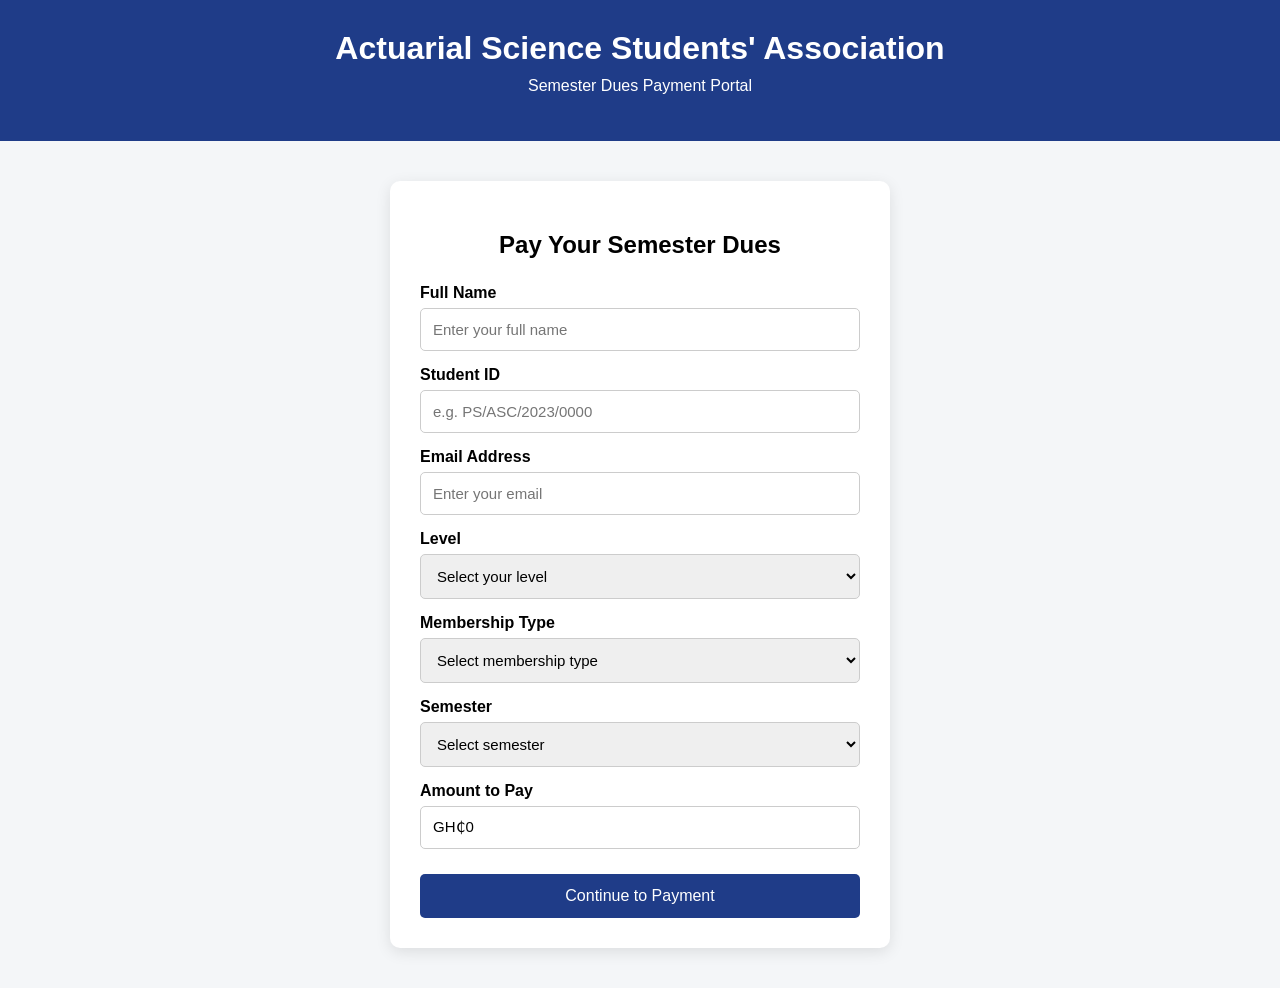
<file: index.html>
<!DOCTYPE html>
<html lang="en">
<head>
    <meta charset="UTF-8">
    <meta name="viewport" content="width=device-width, initial-scale=1.0">

    <title>ASSA UCC Dues Payment</title>

    <link rel="stylesheet" href="style.css">
</head>

<body>

    <header>
        <h1>Actuarial Science Students' Association</h1>
        <p>Semester Dues Payment Portal</p>
    </header>

    <main>

        <!-- ========================= -->
        <!-- STUDENT DUES FORM -->
        <!-- ========================= -->

        <form id="duesForm">

            <h2>Pay Your Semester Dues</h2>

            <!-- Full Name -->
            <label for="fullName">Full Name</label>

            <input
                type="text"
                id="fullName"
                name="fullName"
                placeholder="Enter your full name"
                required
            >


            <!-- Student ID -->
            <label for="studentId">Student ID</label>

            <input
                type="text"
                id="studentId"
                name="studentId"
                placeholder="e.g. PS/ASC/2023/0000"
                required
            >


            <!-- Email -->
            <label for="email">Email Address</label>

            <input
                type="email"
                id="email"
                name="email"
                placeholder="Enter your email"
                required
            >


            <!-- Level -->
            <label for="level">Level</label>

            <select id="level" name="level" required>

                <option value="">
                    Select your level
                </option>

                <option value="100">
                    Level 100
                </option>

                <option value="200">
                    Level 200
                </option>

                <option value="300">
                    Level 300
                </option>

                <option value="400">
                    Level 400
                </option>

            </select>


            <!-- Membership -->
            <label for="membership">
                Membership Type
            </label>

            <select id="membership" name="membership" required>

                <option value="">
                    Select membership type
                </option>

                <option value="general">
                    General Member - GH₵25
                </option>

                <option value="cc">
                    CC Member - GH₵20
                </option>

            </select>


            <!-- Semester -->
            <label for="semester">
                Semester
            </label>

            <select id="semester" name="semester" required>

                <option value="">
                    Select semester
                </option>

                <option value="first">
                    First Semester
                </option>

                <option value="second">
                    Second Semester
                </option>

            </select>


            <!-- Amount -->
            <label for="amount">
                Amount to Pay
            </label>

            <input
                type="text"
                id="amount"
                name="amount"
                value="GH₵0"
                readonly
            >


            <!-- Submit -->
            <button
            id="continueButton"
             type="button"
                           >
                  Continue to Payment
                   </button>
        </form>


        <!-- ========================= -->
        <!-- PAYMENT SUMMARY -->
        <!-- ========================= -->

        <div
            id="paymentSummary"
            class="payment-summary"
        >

            <h2>Payment Summary</h2>


            <div class="summary-item">
                <span>Full Name</span>
                <strong id="summaryName"></strong>
            </div>


            <div class="summary-item">
                <span>Student ID</span>
                <strong id="summaryStudentId"></strong>
            </div>


            <div class="summary-item">
                <span>Level</span>
                <strong id="summaryLevel"></strong>
            </div>


            <div class="summary-item">
                <span>Membership</span>
                <strong id="summaryMembership"></strong>
            </div>


            <div class="summary-item">
                <span>Semester</span>
                <strong id="summarySemester"></strong>
            </div>


            <div class="total">
                <span>Total Dues</span>
                <strong id="summaryAmount"></strong>
            </div>


            <button
                id="proceedButton"
                type="button"
            >
                Proceed to Payment
            </button>


            <button
                id="backButton"
                type="button"
                class="back-button"
            >
                Go Back
            </button>

        </div>


        <!-- ========================= -->
        <!-- PAYMENT PAGE -->
        <!-- ========================= -->

        <div
            id="paymentPage"
            class="payment-page"
        >

            <h2>Make Payment</h2>


            <!-- Amount -->
            <div class="payment-amount">

                <span>Amount to Pay</span>

                <strong id="paymentAmount">
                    GH₵0
                </strong>

            </div>


            <!-- Payment Reference -->
            <div class="payment-reference">

                <span>Payment Reference</span>

                <strong id="paymentReference">
                    ---
                </strong>

            </div>


            <!-- Pay Button -->
            <button
                id="payButton"
                type="button"
            >
                Pay Now
            </button>


            <!-- Back Button -->
            <button
                id="paymentBackButton"
                type="button"
                class="back-button"
            >
                Go Back
            </button>

        </div>

    </main>


    <script src="script.js"></script>

</body>
</html>
</file>
<file: style.css>
* {
    box-sizing: border-box;
}

body {
    margin: 0;
    font-family: Arial, sans-serif;
    background-color: #f4f6f8;
}

header {
    background-color: #1f3c88;
    color: white;
    text-align: center;
    padding: 30px 20px;
}

header h1 {
    margin: 0;
}

header p {
    margin-top: 10px;
}

main {
    display: flex;
    justify-content: center;
    padding: 40px 20px;
}


/* ========================= */
/* ALL MAIN PAGES */
/* ========================= */

form,
.payment-summary,
.payment-page {
    background-color: white;
    width: 100%;
    max-width: 500px;
    padding: 30px;
    border-radius: 10px;
    box-shadow: 0 4px 15px rgba(0, 0, 0, 0.1);
}


/* ========================= */
/* STUDENT FORM */
/* ========================= */

form h2 {
    text-align: center;
    margin-bottom: 25px;
}

label {
    display: block;
    margin-top: 15px;
    margin-bottom: 6px;
    font-weight: bold;
}

input,
select {
    width: 100%;
    padding: 12px;
    border: 1px solid #ccc;
    border-radius: 5px;
    font-size: 15px;
}


/* ========================= */
/* BUTTONS */
/* ========================= */

button {
    width: 100%;
    padding: 13px;
    margin-top: 25px;
    border: none;
    border-radius: 5px;
    background-color: #1f3c88;
    color: white;
    font-size: 16px;
    cursor: pointer;
}

button:hover {
    background-color: #162d68;
}

button:disabled {
    background-color: #999;
    cursor: not-allowed;
}


/* ========================= */
/* PAYMENT SUMMARY */
/* ========================= */

.payment-summary {
    display: none;
}

.payment-summary h2 {
    text-align: center;
    margin-bottom: 25px;
}

.summary-item {
    display: flex;
    justify-content: space-between;
    padding: 12px 0;
    border-bottom: 1px solid #eee;
}

.total {
    display: flex;
    justify-content: space-between;
    margin-top: 20px;
    padding: 15px 0;
    font-size: 20px;
}


/* ========================= */
/* BACK BUTTON */
/* ========================= */

.back-button {
    background-color: #777;
    margin-top: 10px;
}

.back-button:hover {
    background-color: #555;
}


/* ========================= */
/* MAKE PAYMENT PAGE */
/* ========================= */

.payment-page {
    display: none;
}

.payment-page h2 {
    text-align: center;
    margin-bottom: 25px;
}


/* ========================= */
/* PAYMENT AMOUNT */
/* ========================= */

.payment-amount {
    text-align: center;
    padding: 20px;
    margin-bottom: 20px;
    background-color: #f4f6f8;
    border-radius: 8px;
}

.payment-amount span {
    display: block;
    margin-bottom: 8px;
}

.payment-amount strong {
    font-size: 30px;
}


/* ========================= */
/* PAYMENT REFERENCE */
/* ========================= */

.payment-reference {
    text-align: center;
    margin: 20px 0;
    padding: 15px;
    background-color: #f4f6f8;
    border-radius: 8px;
}

.payment-reference span {
    display: block;
    margin-bottom: 8px;
}

.payment-reference strong {
    font-size: 18px;
    letter-spacing: 1px;
}


/* ========================= */
/* PAY BUTTON */
/* ========================= */

#payButton {
    margin-top: 25px;
}
</file>
